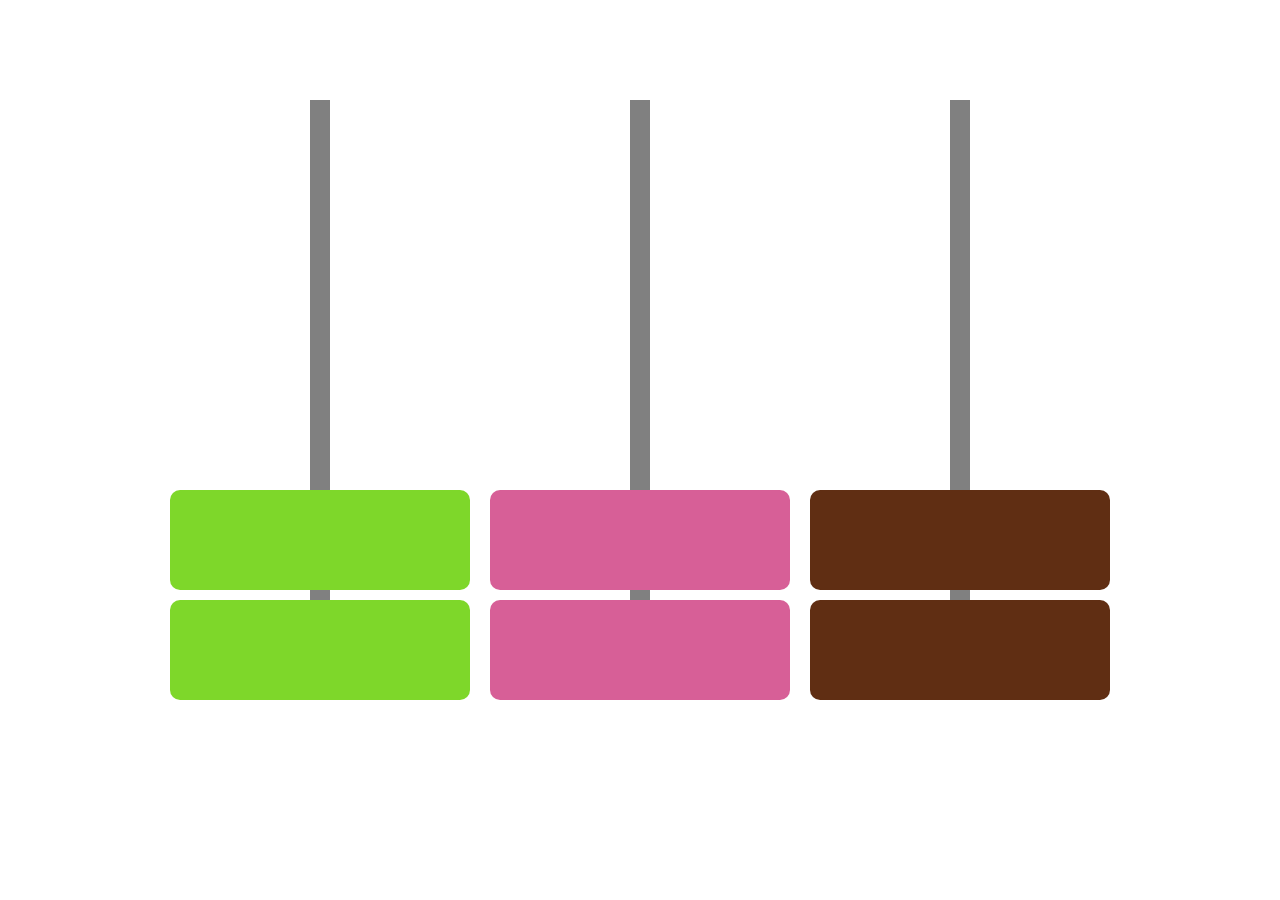
<file: index.html>
<!DOCTYPE html>
<html lang="en">
<head>
    <meta charset="UTF-8">
    <title>Hanoi</title>
    <link rel="stylesheet" href="./bower_components/bootstrap/dist/css/bootstrap.min.css">
    <link rel="stylesheet" href="index.css">
    <script src='./bower_components/jquery/dist/jquery.min.js'></script>
    <script src="./bower_components/bootstrap/dist/js/bootstrap.min.js"></script>
    <script src="index.js"></script>
</head>
<body>
    <div class="container">
        
        <div class="pillar">
            <div class="inner">
                <div class="wrap">
                    <div class="item green"></div>
                    <div class="item green"></div>
                </div>
            </div>
            
        </div>

        <div class="pillar">
            <div class="inner">
                <div class="wrap">
                    <div class="item pink"></div>
                    <div class="item pink"></div>
                </div>
            </div>
        </div>
        <div class="pillar right">
            <div class="inner">
                <div class="wrap">
                    <div class="item brown"></div>
                    <div class="item brown"></div>
                </div>
            </div>
        </div>
    </div>
</body>
</html>
</file>
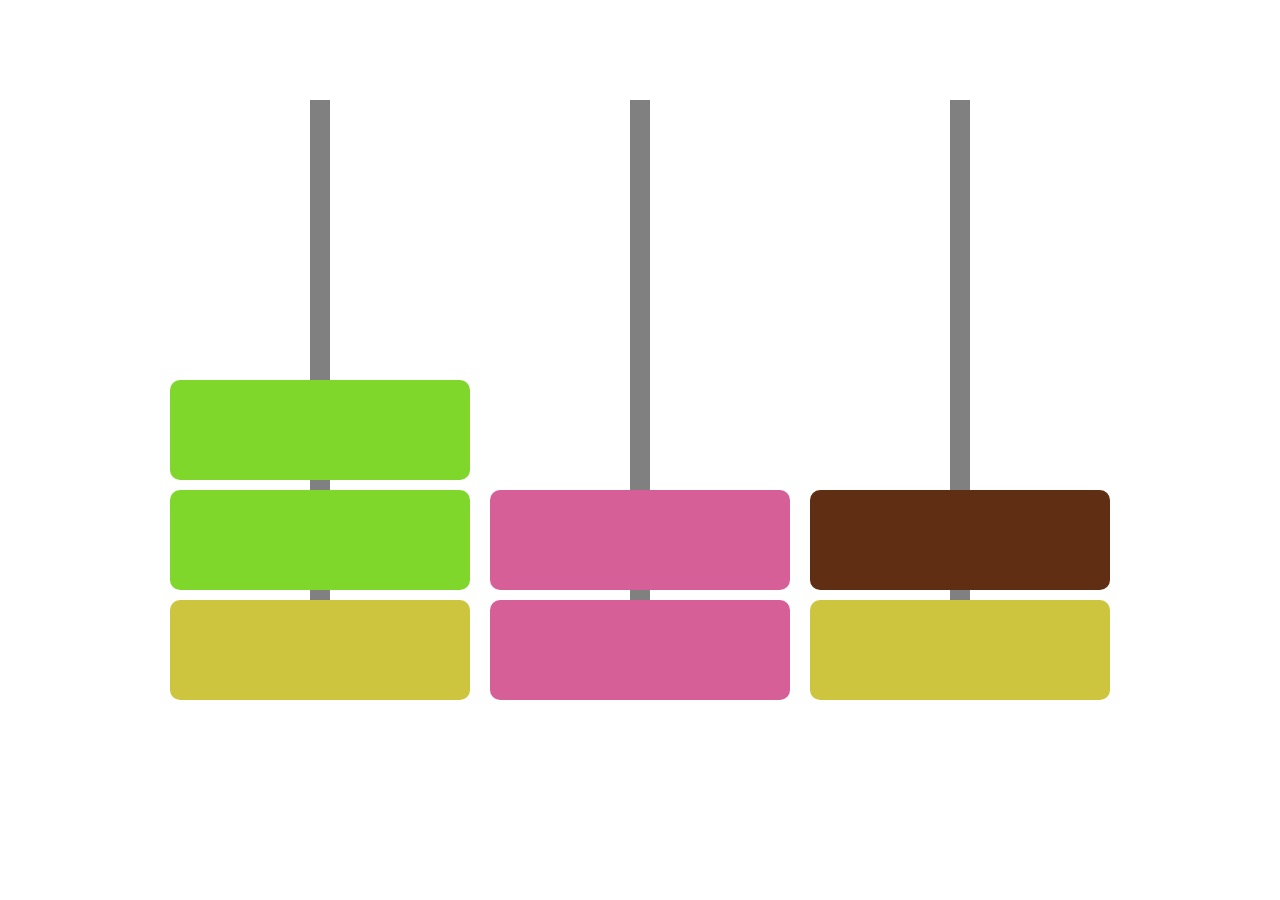
<file: 1.html>
<!DOCTYPE html>
<html lang="en">
<head>
    <meta charset="UTF-8">
    <title>Hanoi</title>
    <link rel="stylesheet" href="./bower_components/bootstrap/dist/css/bootstrap.min.css">
    <link rel="stylesheet" href="index.css">
    <script src='./bower_components/jquery/dist/jquery.min.js'></script>
    <script src="./bower_components/bootstrap/dist/js/bootstrap.min.js"></script>
    <script src="index.js"></script>
</head>
<body>
    <div class="container">
        
        <div class="pillar">
            <div class="inner">
            <div class="wrap">
                <div class="item green"></div>
                <div class="item green"></div>
                <div class="item yellow"></div>
            </div>
            </div>
        </div>

        <div class="pillar">
            <div class="inner">
            <div class="wrap">
                <div class="item pink"></div>
                <div class="item pink"></div>
            </div>
            </div>
        </div>
        <div class="pillar right">
            <div class="inner">
            <div class="wrap">
                <div class="item brown"></div>
                <div class="item yellow"></div>
            </div>
            </div>
        </div>
    </div>
</body>
</html>
</file>
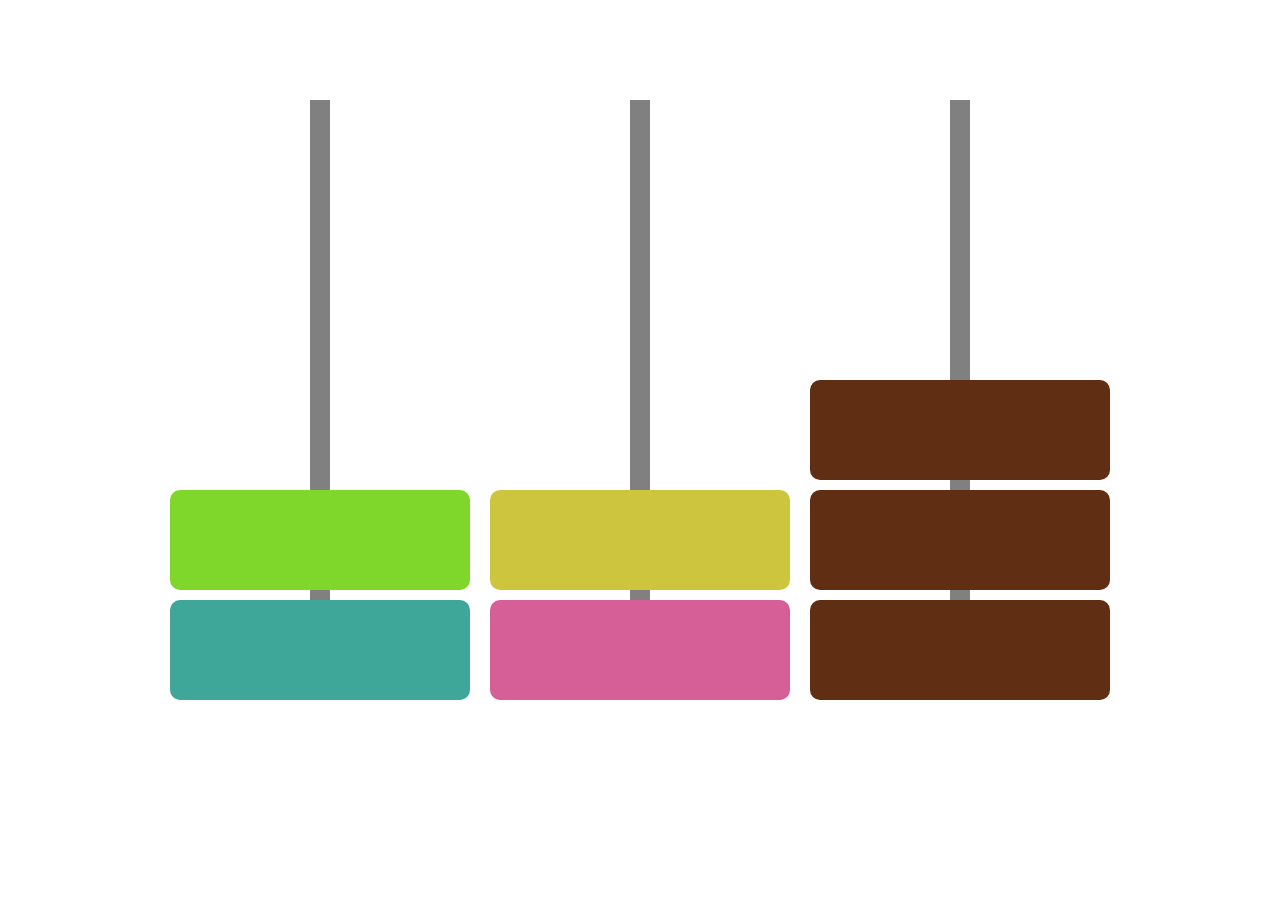
<file: 2.html>
<!DOCTYPE html>
<html lang="en">
<head>
    <meta charset="UTF-8">
    <title>Hanoi</title>
    <link rel="stylesheet" href="./bower_components/bootstrap/dist/css/bootstrap.min.css">
    <link rel="stylesheet" href="index.css">
    <script src='./bower_components/jquery/dist/jquery.min.js'></script>
    <script src="./bower_components/bootstrap/dist/js/bootstrap.min.js"></script>
    <script src="index.js"></script>
</head>
<body>
    <div class="container">
        
        <div class="pillar">
            <div class="inner">
            <div class="wrap">
                <div class="item green"></div>
                <div class="item blue"></div>
            </div>
            </div>
        </div>

        <div class="pillar">
            <div class="inner">
            <div class="wrap">
                <div class="item yellow"></div>
                <div class="item pink"></div>
            </div>
            </div>
        </div>
        <div class="pillar right">
            <div class="inner">
            <div class="wrap">
                <div class="item brown"></div>
                <div class="item brown"></div>
                <div class="item brown"></div>
            </div>
            </div>
        </div>
    </div>
</body>
</html>
</file>
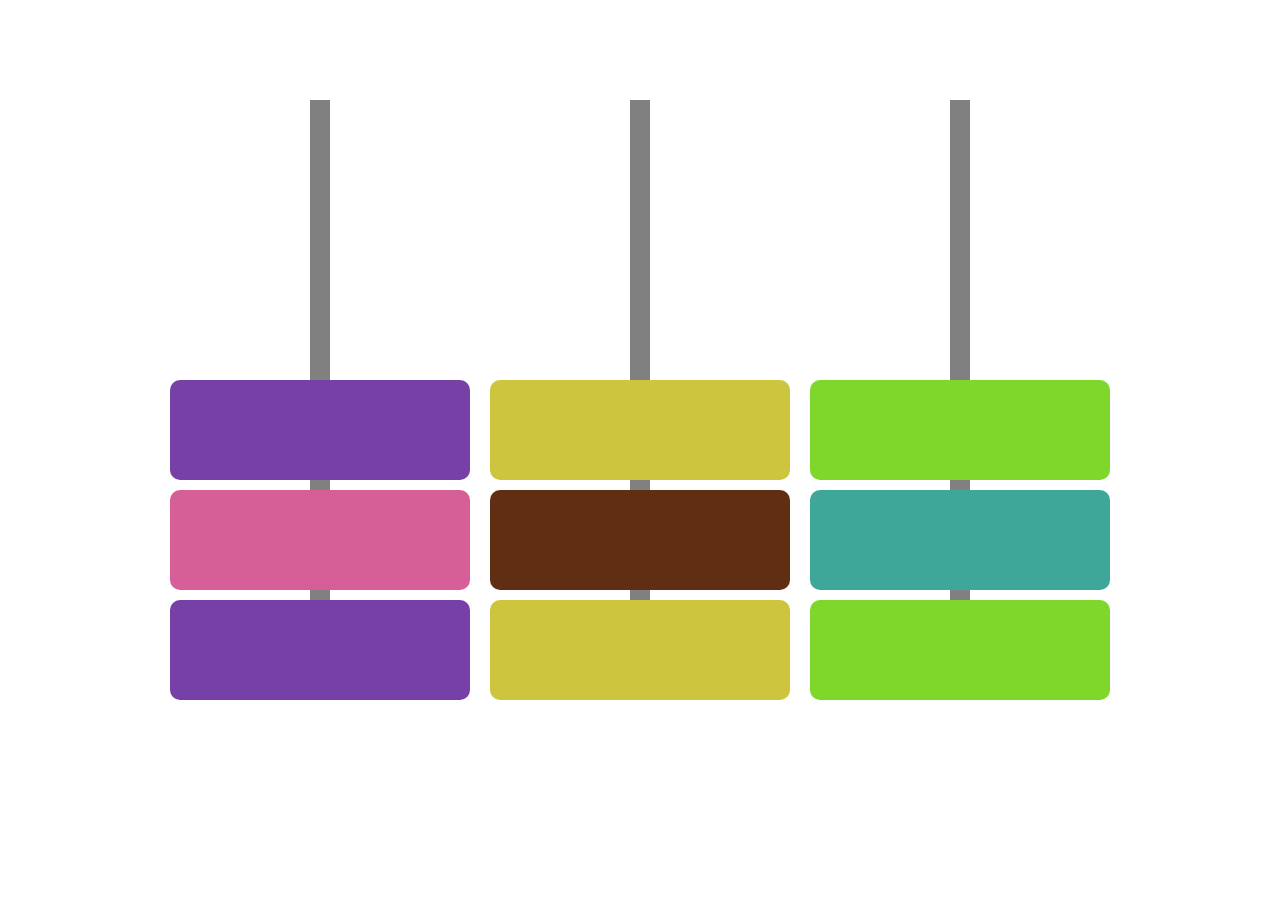
<file: 3.html>
<!DOCTYPE html>
<html lang="en">
<head>
    <meta charset="UTF-8">
    <title>Hanoi</title>
    <link rel="stylesheet" href="./bower_components/bootstrap/dist/css/bootstrap.min.css">
    <link rel="stylesheet" href="index.css">
    <script src='./bower_components/jquery/dist/jquery.min.js'></script>
    <script src="./bower_components/bootstrap/dist/js/bootstrap.min.js"></script>
    <script src="index.js"></script>
</head>
<body>
    <div class="container">
        
        <div class="pillar">
            <div class="inner">
            <div class="wrap">
                <div class="item purple"></div>
                <div class="item pink"></div>
                <div class="item purple"></div>
            </div>
            </div>
        </div>

        <div class="pillar">
            <div class="inner">
            <div class="wrap">
                <div class="item yellow"></div>
                <div class="item brown"></div>
                <div class="item yellow"></div>
            </div>
            </div>
        </div>
        <div class="pillar right">
            <div class="inner">
            <div class="wrap">
                <div class="item green"></div>
                <div class="item blue"></div>
                <div class="item green"></div>
            </div>
            </div>
        </div>
    </div>
</body>
</html>
</file>
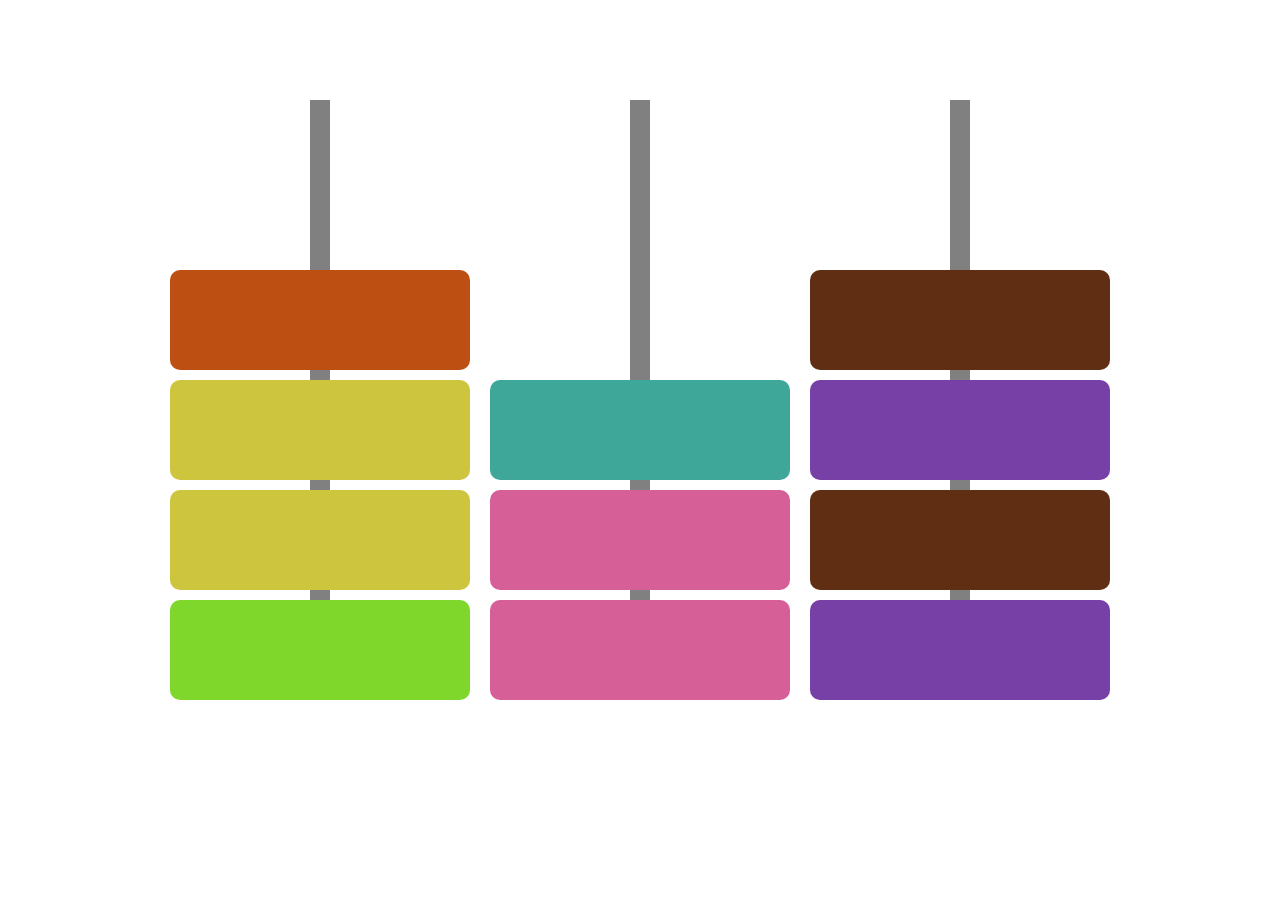
<file: 4.html>
<!DOCTYPE html>
<html lang="en">
<head>
    <meta charset="UTF-8">
    <title>Hanoi</title>
    <link rel="stylesheet" href="./bower_components/bootstrap/dist/css/bootstrap.min.css">
    <link rel="stylesheet" href="index.css">
    <script src='./bower_components/jquery/dist/jquery.min.js'></script>
    <script src="./bower_components/bootstrap/dist/js/bootstrap.min.js"></script>
    <script src="index.js"></script>
</head>
<body>
    <div class="container">
        
        <div class="pillar">
            <div class="inner">
            <div class="wrap">
                <div class="item orange"></div>
                <div class="item yellow"></div>
                <div class="item yellow"></div>
                <div class="item green"></div>
            </div>
            </div>
        </div>

        <div class="pillar">
            <div class="inner">
            <div class="wrap">
                <div class="item blue"></div>
                <div class="item pink"></div>
                <div class="item pink"></div>
            </div>
            </div>
        </div>
        <div class="pillar right">
            <div class="inner">
            <div class="wrap">
                <div class="item brown"></div>
                <div class="item purple"></div>
                <div class="item brown"></div>
                <div class="item purple"></div>
            </div>
            </div>
        </div>
    </div>
</body>
</html>
</file>
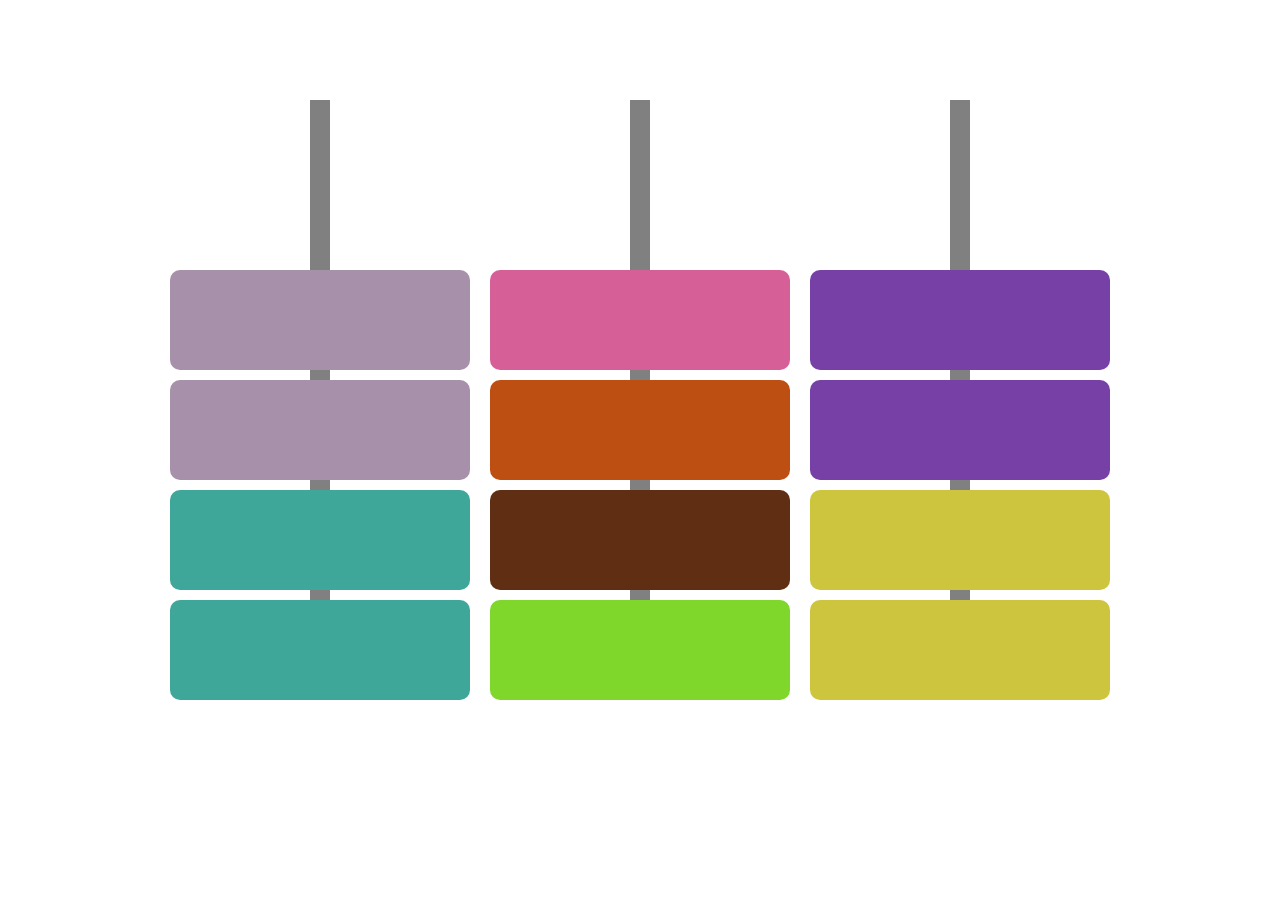
<file: 5.html>
<!DOCTYPE html>
<html lang="en">
<head>
    <meta charset="UTF-8">
    <title>Hanoi</title>
    <link rel="stylesheet" href="./bower_components/bootstrap/dist/css/bootstrap.min.css">
    <link rel="stylesheet" href="index.css">
    <script src='./bower_components/jquery/dist/jquery.min.js'></script>
    <script src="./bower_components/bootstrap/dist/js/bootstrap.min.js"></script>
    <script src="index.js"></script>
</head>
<body>
    <div class="container">
        
        <div class="pillar">
            <div class="inner">
            <div class="wrap">
                <div class="item gray"></div>
                <div class="item gray"></div>
                <div class="item blue"></div>
                <div class="item blue"></div>
            </div>
            </div>
        </div>

        <div class="pillar">
            <div class="inner">
            <div class="wrap">
                <div class="item pink"></div>
                <div class="item orange"></div>
                <div class="item brown"></div>
                <div class="item green"></div>
            </div>
            </div>
        </div>
        <div class="pillar right">
            <div class="inner">
            <div class="wrap">
                <div class="item purple"></div>
                <div class="item purple"></div>
                <div class="item yellow"></div>
                <div class="item yellow"></div>
            </div>
            </div>
        </div>
    </div>
</body>
</html>
</file>
<file: index.css>
.container {
  width: 660px;
  padding-top: 100px;
  padding-left: 0;
  padding-right: 0;
}

.pillar {
  width: 20px;
  height: 600px;
  background: gray;
  margin-right: 300px;
  float: left;
  position: relative;
  cursor: pointer;
}

.right {
  margin-right: 0;
}

.inner {
  width: 300px;
  height: 600px;
  left: -140px;
  position: absolute;
}
.wrap {
  position: absolute;
  bottom: 0;
}

.item {
  width: 300px;
  height: 100px;
  margin-top: 10px;
  border-radius: 10px;
}

.selected {
  border: 5px solid #D75447;
}

.green {
  background: #7ED72A;
}

.pink {
  background: #D75F97;
}

.brown {
  background: #602E13;
}

.yellow {
  background: #CEC53F;
}

.blue {
  background: #3FA79A;
}

.purple {
  background: #7640A7;
}

.orange {
  background: #BE4F12;
}

.gray {
  background: #A790AA;
}
</file>
